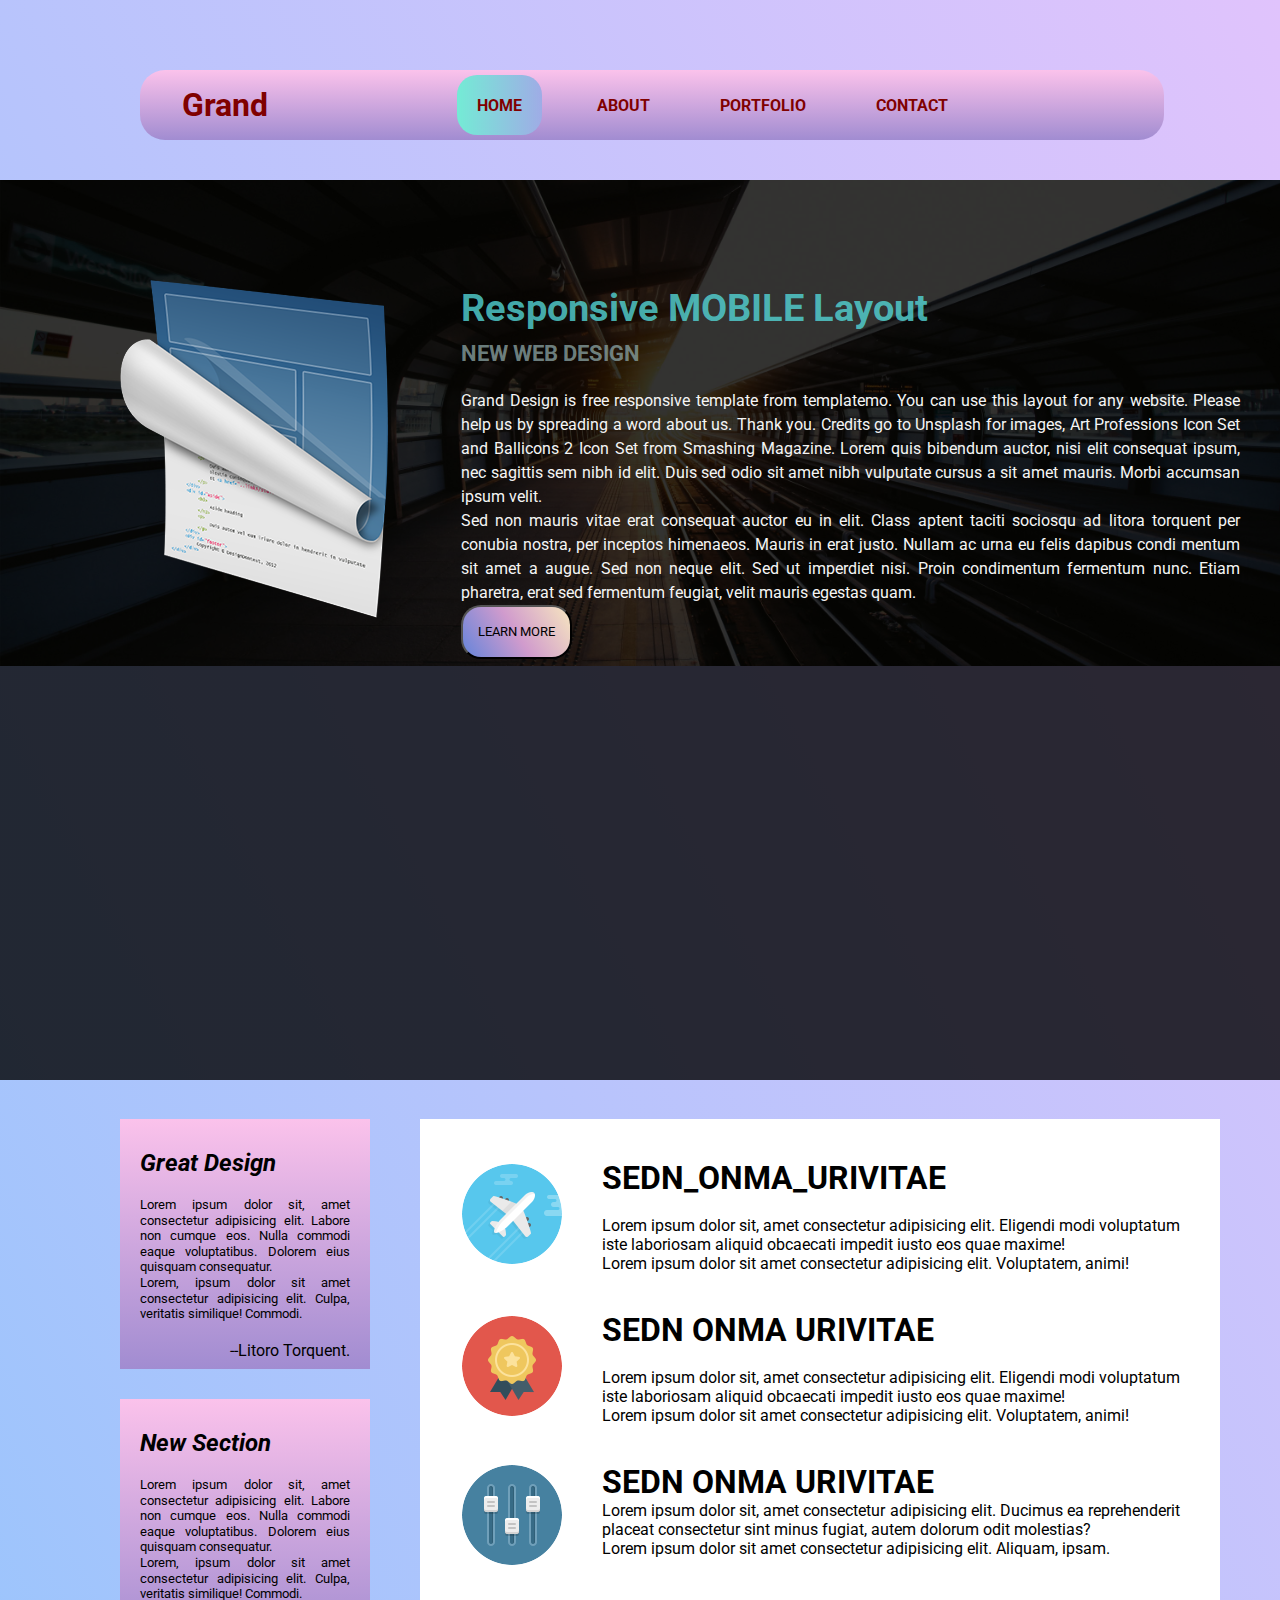
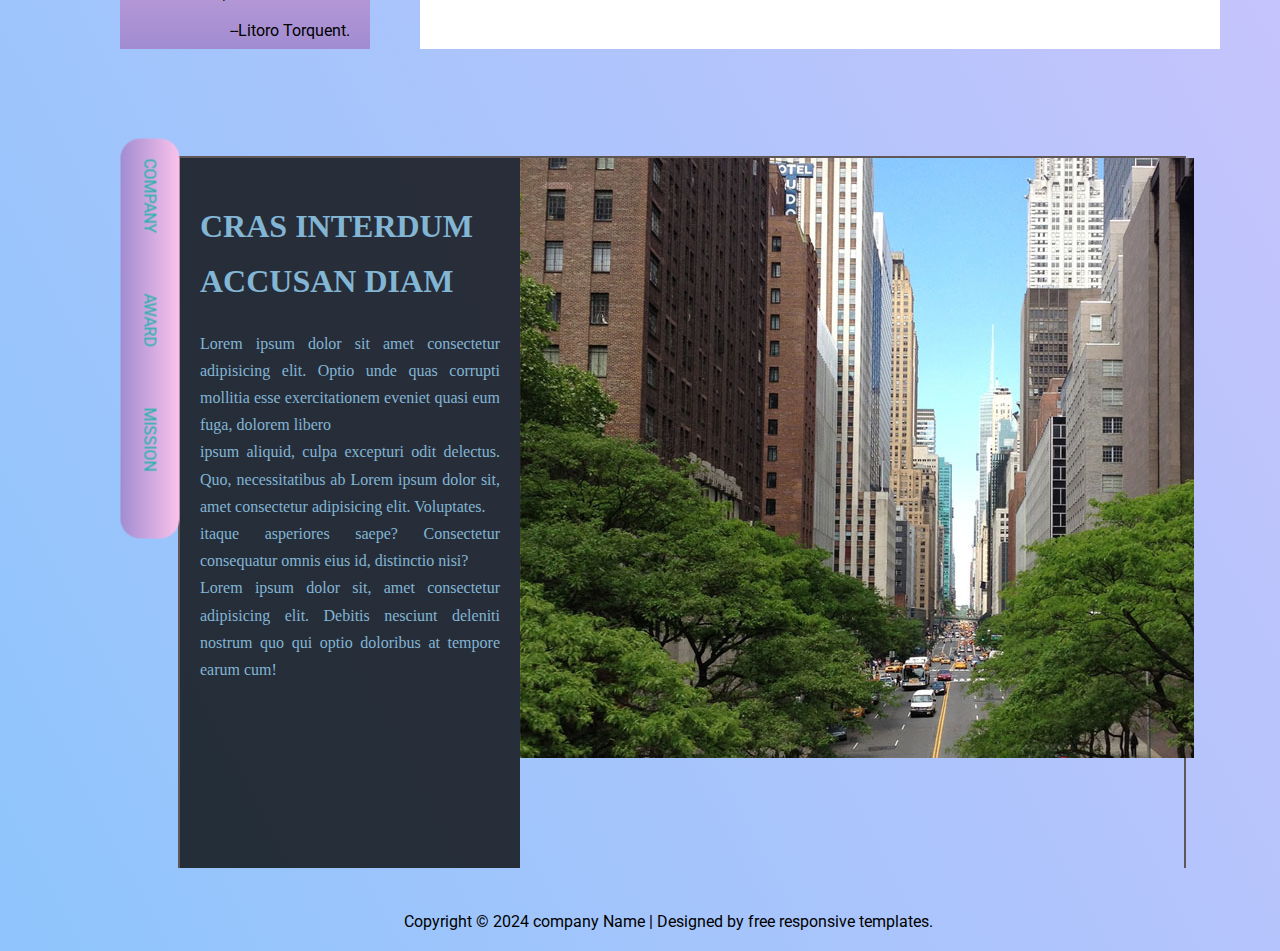
<file: index.html>
<!DOCTYPE html>
<html lang="en">

<head>
    <meta charset="UTF-8">
    <meta name="viewport" content="width=device-width, initial-scale=1.0">
    <link rel="preconnect" href="https://fonts.googleapis.com">
    <link rel="preconnect" href="https://fonts.gstatic.com" crossorigin>
    <link
        href="https://fonts.googleapis.com/css2?family=Kalnia+Glaze:wght@100..700&family=Open+Sans:ital,wght@0,300..800;1,300..800&family=Oswald:wght@200..700&family=Playwrite+HR+Lijeva:wght@100..400&family=Raleway:ital,wght@0,100..900;1,100..900&family=Roboto:ital,wght@0,100;0,300;0,400;0,500;0,700;0,900;1,100;1,300;1,400;1,500;1,700;1,900&display=swap"
        rel="stylesheet">
    <link rel="stylesheet" href="./style.css">
    <title>Grand template</title>
</head>

<body>
    <main class="container">
        <header class="header">
            <nav class="navigation">
                <h1>Grand</h1>
                <div class="bg high"><a href="./index.html">HOME</a></div>
                <div class="bg"><a href="./about.html">ABOUT</a></div>
                <div class="bg"><a href="./portfolio.html">PORTFOLIO</a></div>
                <div class="bg"><a href="./contact.html">CONTACT</a></div>
                </ul>
            </nav>
        </header>
        <section class="bgimg">
            <div class="paper">
                <img src="./templatemo_homeicon.png" alt="" class="img">
                <article class="text">
                    <h1>Responsive MOBILE Layout</h1>
                    <h2>NEW WEB DESIGN</h2>
                    <br>
                    <p>Grand Design is free responsive template from templatemo. You can use this layout for any
                        website.
                        Please help us by spreading a word about us. Thank you. Credits go to Unsplash for images,
                        Art
                        Professions Icon Set and Ballicons 2 Icon Set from Smashing Magazine. Lorem quis bibendum
                        auctor,
                        nisi elit consequat ipsum, nec sagittis sem nibh id elit. Duis sed odio sit amet nibh
                        vulputate
                        cursus a sit amet mauris. Morbi accumsan ipsum velit.<br>
                        Sed non mauris vitae erat consequat auctor eu in elit. Class aptent taciti sociosqu ad
                        litora
                        torquent
                        per conubia nostra, per inceptos himenaeos. Mauris in erat justo. Nullam ac urna eu felis
                        dapibus condi
                        mentum sit amet a augue. Sed non neque elit. Sed ut imperdiet nisi. Proin condimentum
                        fermentum
                        nunc.
                        Etiam pharetra, erat sed fermentum feugiat, velit mauris egestas quam.</p>
                    <button>LEARN MORE</button>
                </article>
                <br>
            </div><br>
        </section>
        <div class="middle">
            <div class="leftside">
                <div class="box1">
                    <div class="text1">
                        <h2><i>Great Design</i></h2>
                        <br>
                        <p>Lorem ipsum dolor sit, amet consectetur adipisicing elit. Labore non cumque eos. Nulla
                            commodi eaque voluptatibus. Dolorem eius quisquam consequatur.<br>
                            Lorem, ipsum dolor sit amet consectetur adipisicing elit. Culpa, veritatis similique!
                            Commodi.
                        </p><br>
                        <span>--Litoro Torquent.</span>
                    </div>
                </div>
                <div class="box2">
                    <div class="text1">
                        <h2><i>New Section</i></h2>
                        <br>
                        <p>Lorem ipsum dolor sit, amet consectetur adipisicing elit. Labore non cumque eos.
                            Nulla
                            commodi eaque voluptatibus. Dolorem eius quisquam consequatur.<br>
                            Lorem, ipsum dolor sit amet consectetur adipisicing elit. Culpa, veritatis
                            similique!
                            Commodi.
                        </p><br>
                        <span>--Litoro Torquent.</span>
                    </div>
                </div>
            </div>
            <div class="box3">
                <table border="0" cellpadding="40px">
                    <tr class="tr">
                        <td class="row1"><img src="./templatemo_homeicon1.png" class="aero"></td>
                        <td class="textt">
                            <h1>SEDN_ONMA_URIVITAE</h1><br>
                            <P>Lorem ipsum dolor sit, amet consectetur adipisicing elit. Eligendi modi voluptatum
                                iste laboriosam aliquid obcaecati impedit iusto eos quae maxime!<br>Lorem ipsum
                                dolor sit amet consectetur adipisicing elit. Voluptatem, animi!</P>
                        </td>
                    </tr>
                    <tr class="tr">
                        <td class="row2"><img src="./templatemo_homeicon2.png" alt=""></td>
                        <td class="textt">
                            <h1>SEDN ONMA URIVITAE</h1><br>
                            <P>Lorem ipsum dolor sit, amet consectetur adipisicing elit. Eligendi modi voluptatum
                                iste laboriosam aliquid obcaecati impedit iusto eos quae maxime!<br>Lorem ipsum
                                dolor sit amet consectetur adipisicing elit. Voluptatem, animi!</P>
                        </td>
                    </tr>
                    <tr class="tr">
                        <td class="row3"><img src="./templatemo_homeicon3.png" alt=""></td>
                        <td class="textt">
                            <h1>SEDN ONMA URIVITAE</h1>
                            <p> Lorem ipsum dolor sit, amet consectetur adipisicing elit.
                                Ducimus ea reprehenderit placeat consectetur sint minus fugiat, autem dolorum odit
                                molestias?<br>Lorem ipsum dolor sit amet consectetur adipisicing elit. Aliquam,
                                ipsam.</p>
                        </td>
                    </tr>
                </table>
            </div>
        </div>
        <footer class="footer">
            <div class="navfoot">
                <li class="footnav"><a href="./company.html" target="frame">COMPANY</a></li>
                <li class="footnav"><a href="./award.html" target="frame">AWARD</a></li>
                <li class="footnav"><a href="./mission.html" target="frame">MISSION</a></li>
            </div>
            <iframe src="./company.html" frameborder="0" scrolling="no" name="frame"></iframe><br>
        </footer>
        <div class="last">
            <div class="textl">
                Copyright &#169 2024 company Name | Designed by free responsive templates.
            </div>
        </div>
    </main>
</body>

</html>
</file>
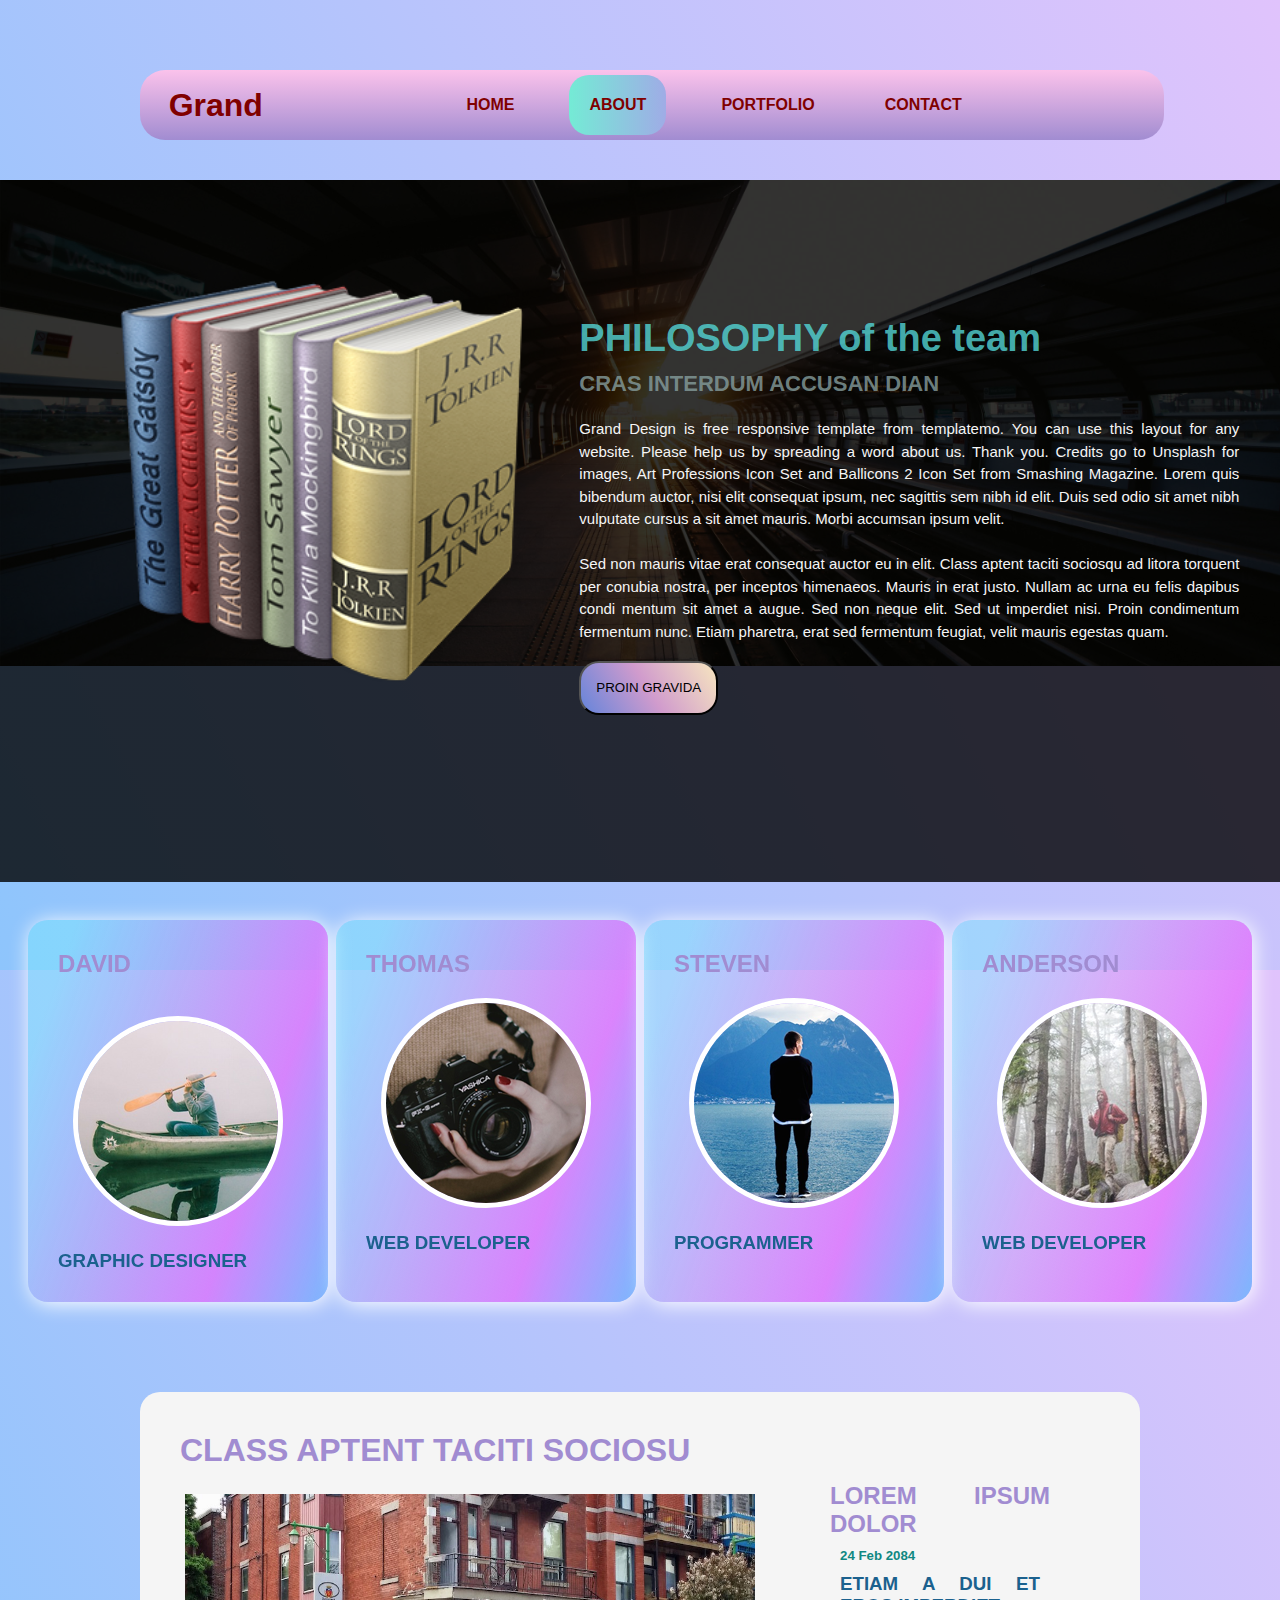
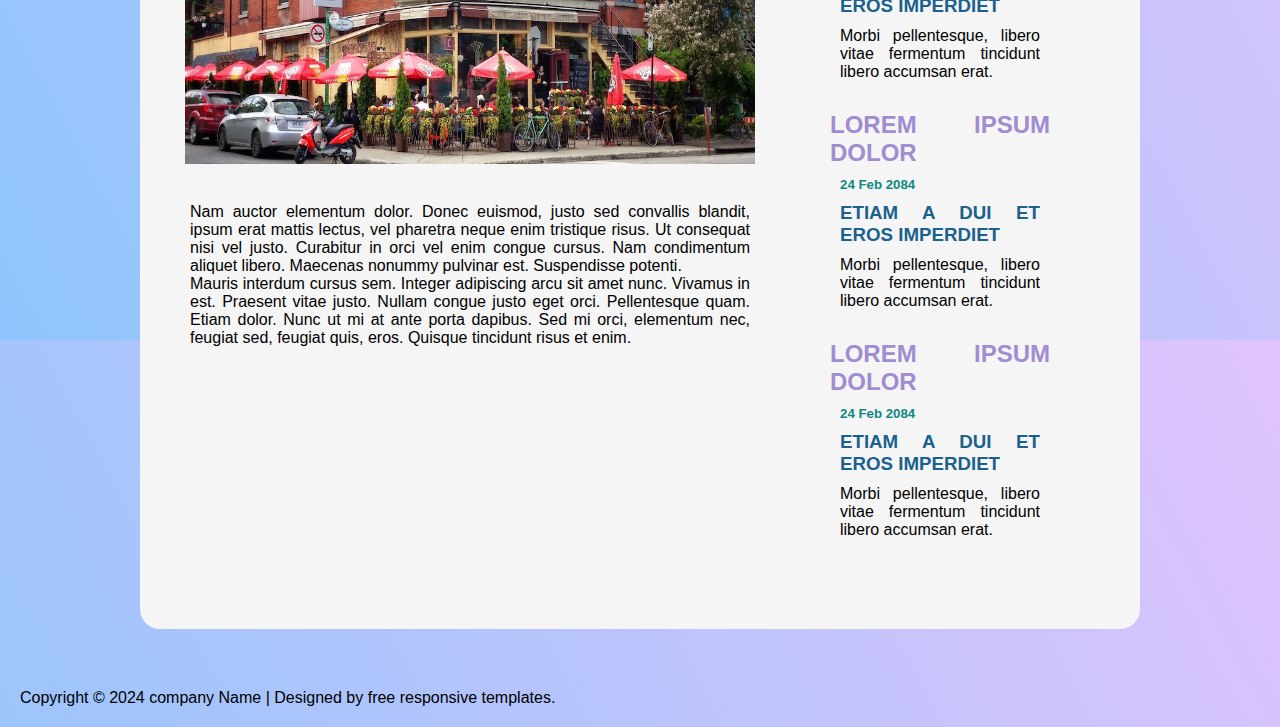
<file: about.html>
<!DOCTYPE html>
<html lang="en">

<head>
    <meta charset="UTF-8">
    <meta name="viewport" content="width=device-width, initial-scale=1.0">
    <link rel="stylesheet" href="./about.css">
    <title>Document</title>
</head>

<body>
    <header class="header">
        <nav class="navigation">
            <h1>Grand</h1>
            <div class="bg"><a href="./index.html">HOME</a></div>
            <div class="bg high"><a href="./about.html">ABOUT</a></div>
            <div class="bg"><a href="./portfolio.html">PORTFOLIO</a></div>
            <div class="bg"><a href="./contact.html">CONTACT</a></div>
            </ul>
        </nav>
    </header>
    <section class="bgimg">
        <div class="paper">
            <img src="./templatemo_abouticon.png" alt="">
            <div class="text">
                <h1>PHILOSOPHY of the team</h1>
                <h2>CRAS INTERDUM ACCUSAN DIAN</h2>
                <br>
                <p>Grand Design is free responsive template from templatemo. You can use this layout for any
                    website.
                    Please help us by spreading a word about us. Thank you. Credits go to Unsplash for images,
                    Art
                    Professions Icon Set and Ballicons 2 Icon Set from Smashing Magazine. Lorem quis bibendum
                    auctor,
                    nisi elit consequat ipsum, nec sagittis sem nibh id elit. Duis sed odio sit amet nibh
                    vulputate
                    cursus a sit amet mauris. Morbi accumsan ipsum velit.<br><br>
                    Sed non mauris vitae erat consequat auctor eu in elit. Class aptent taciti sociosqu ad
                    litora
                    torquent
                    per conubia nostra, per inceptos himenaeos. Mauris in erat justo. Nullam ac urna eu felis
                    dapibus condi
                    mentum sit amet a augue. Sed non neque elit. Sed ut imperdiet nisi. Proin condimentum
                    fermentum
                    nunc.
                    Etiam pharetra, erat sed fermentum feugiat, velit mauris egestas quam.</p><BR>
                <button>PROIN GRAVIDA</button>
            </div>
        </div><br>
        <div class="page2">
            <div class="block">
                <div class="boxa">
                    <h2>DAVID</h2><br>
                    <img src="./templatemo_about1.png" alt=""><br>
                    <h3>GRAPHIC DESIGNER</h3>
                </div>
                <div class="boxb">
                    <h2>THOMAS</h2>
                    <img src="./templatemo_about2.png" alt="">
                    <h3>WEB DEVELOPER</h3>
                </div>
                <div class="boxc">
                    <h2>STEVEN</h2>
                    <img src="./templatemo_about3.png" alt="">
                    <h3>PROGRAMMER</h3>
                </div>
                <div class="boxd">
                    <h2>ANDERSON</h2>
                    <img src="./templatemo_about4.png" alt="">
                    <h3>WEB DEVELOPER</h3>
                </div>
            </div>
            <div class="page3">
                <div class="left">
                    <h1>CLASS APTENT TACITI SOCIOSU</h1>
                    <img src="./templatemo_about5.jpg" alt="">
                    <p>Nam auctor elementum dolor. Donec euismod, justo sed convallis blandit, ipsum erat mattis lectus,
                        vel pharetra neque enim tristique risus. Ut consequat nisi vel justo. Curabitur in orci vel enim
                        congue cursus. Nam condimentum aliquet libero. Maecenas nonummy pulvinar est. Suspendisse
                        potenti.
                        <br>
                        Mauris interdum cursus sem. Integer adipiscing arcu sit amet nunc. Vivamus in est. Praesent
                        vitae justo. Nullam congue justo eget orci. Pellentesque quam. Etiam dolor. Nunc ut mi at ante
                        porta dapibus. Sed mi orci, elementum nec, feugiat sed, feugiat quis, eros. Quisque tincidunt
                        risus et enim.
                    </p>
                </div>
                <div class="right">
                    <div class="block2">
                        <h2>LOREM IPSUM DOLOR</h2>
                        <h5>24 Feb 2084</h5>
                        <h3>ETIAM A DUI ET EROS IMPERDIET</h3>
                        <p>Morbi pellentesque, libero vitae fermentum tincidunt libero accumsan erat.</p>
                    </div>
                    <div class="block2">
                        <h2>LOREM IPSUM DOLOR</h2>
                        <h5>24 Feb 2084</h5>
                        <h3>ETIAM A DUI ET EROS IMPERDIET</h3>
                        <p>Morbi pellentesque, libero vitae fermentum tincidunt libero accumsan erat.</p>
                    </div>
                    <div class="block2">
                        <h2>LOREM IPSUM DOLOR</h2>
                        <h5>24 Feb 2084</h5>
                        <h3>ETIAM A DUI ET EROS IMPERDIET</h3>
                        <p>Morbi pellentesque, libero vitae fermentum tincidunt libero accumsan erat.</p>
                    </div>
                </div>
            </div>
        </div>
        <div class="footer">
            <div class="textl">
                Copyright &#169 2024 company Name | Designed by free responsive templates.
            </div>
        </div>
    </section>

</body>

</html>
</file>
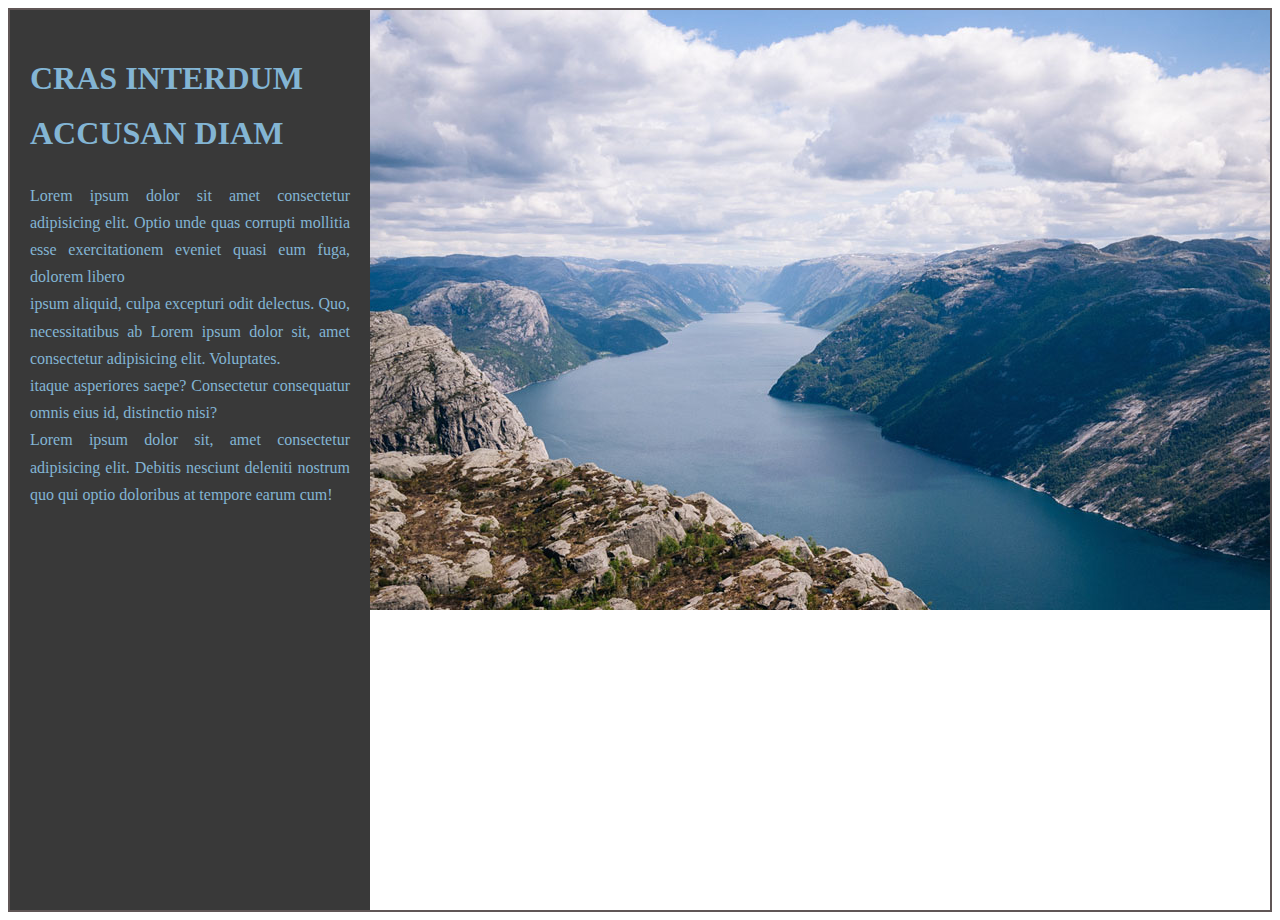
<file: award.html>
<!DOCTYPE html>
<html lang="en">

<head>
    <meta charset="UTF-8">
    <meta name="viewport" content="width=device-width, initial-scale=1.0">
    <title>Comapany</title>
    <style>
        .container {
            border: 2px solid rgb(96, 86, 86);
            display: flex;
            line-height: 1.7;
            height: 100vh;
            text-align: justify;
        }

        .textf {
            min-width: 300px;
            background-color: rgb(8, 7, 7, .8);
            padding: 20px;
            overflow:auto;
            color: #83b5d4;
        }
        img{
            min-height: 400px;
        }
    </style>
</head>

<body>
    <div class="container">
        <div class="textf">
            <h1>CRAS INTERDUM <br>ACCUSAN DIAM</h1>
            Lorem ipsum dolor sit amet consectetur adipisicing elit. Optio unde quas corrupti mollitia esse
            exercitationem eveniet quasi eum fuga, dolorem libero <br>ipsum aliquid, culpa excepturi odit delectus.
            Quo, necessitatibus ab Lorem ipsum dolor sit, amet consectetur adipisicing elit. Voluptates.<br> itaque
            asperiores saepe? Consectetur consequatur omnis eius id, distinctio nisi? <br> Lorem ipsum dolor sit,
            amet consectetur adipisicing elit. Debitis nesciunt deleniti nostrum quo qui optio doloribus at tempore
            earum cum!
        </div>
    <div class="image">
        <img src="./templatemo_award.jpg" alt="">
    </div>
    </div>
</body>

</html>
</file>
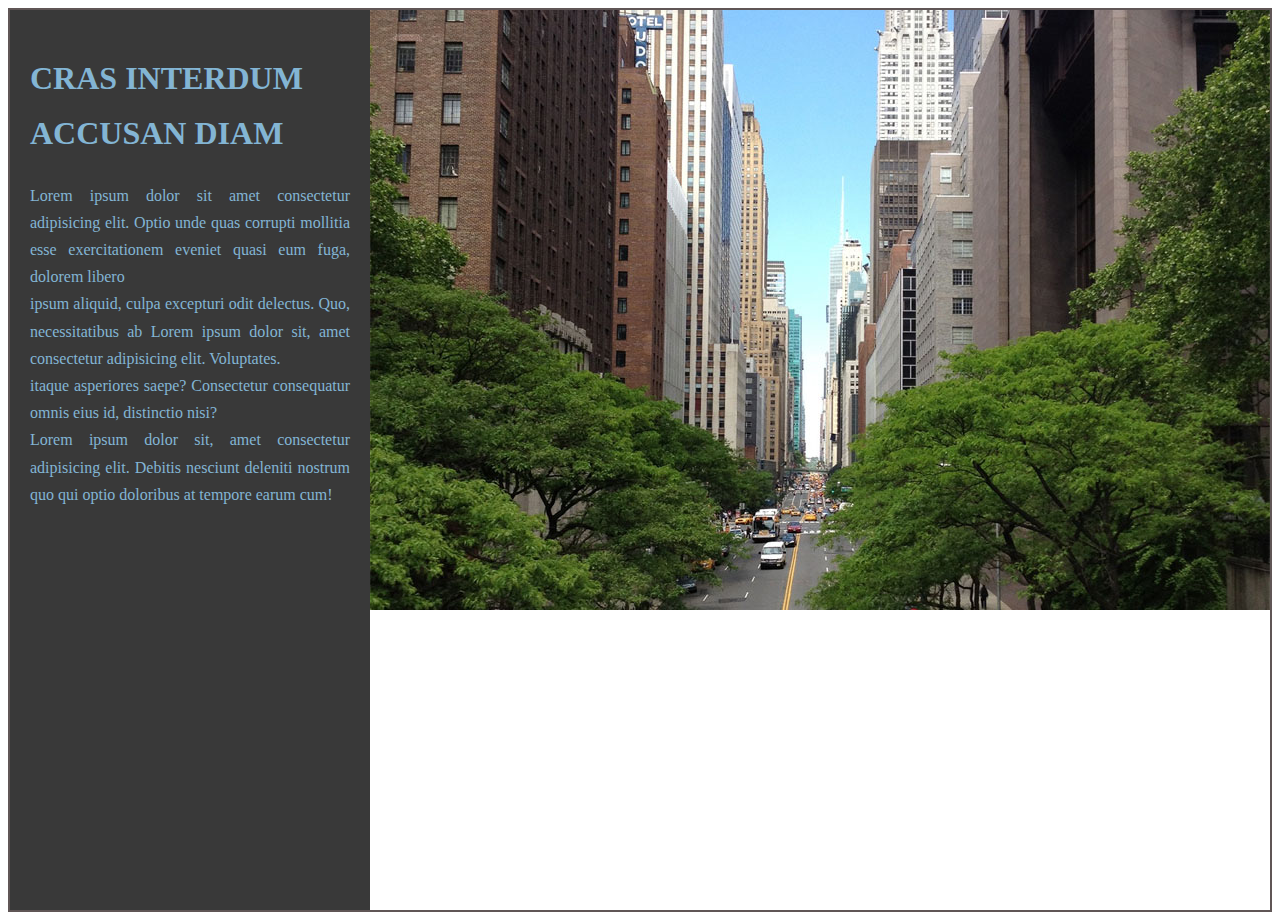
<file: company.html>
<!DOCTYPE html>
<html lang="en">

<head>
    <meta charset="UTF-8">
    <meta name="viewport" content="width=device-width, initial-scale=1.0">
    <title>Comapany</title>
    <style>
        .container {
            border: 2px solid rgb(96, 86, 86);
            display: flex;
            line-height: 1.7;
            height: 100vh;
            text-align: justify;
        }

        .textf {
            min-width: 300px;
            background-color: rgb(8, 7, 7, .8);
            padding: 20px;
            overflow:auto;
            color: #83b5d4;
        }
        img{
            min-height: 400px;
        }
    </style>
</head>

<body>
    <div class="container">
        <div class="textf">
            <h1>CRAS INTERDUM <br>ACCUSAN DIAM</h1>
            Lorem ipsum dolor sit amet consectetur adipisicing elit. Optio unde quas corrupti mollitia esse
            exercitationem eveniet quasi eum fuga, dolorem libero <br>ipsum aliquid, culpa excepturi odit delectus.
            Quo, necessitatibus ab Lorem ipsum dolor sit, amet consectetur adipisicing elit. Voluptates.<br> itaque
            asperiores saepe? Consectetur consequatur omnis eius id, distinctio nisi? <br> Lorem ipsum dolor sit,
            amet consectetur adipisicing elit. Debitis nesciunt deleniti nostrum quo qui optio doloribus at tempore
            earum cum!
        </div>
    <div class="image">
        <img src="./templatemo_company.jpg" alt="">
    </div>
    </div>
</body>

</html>
</file>
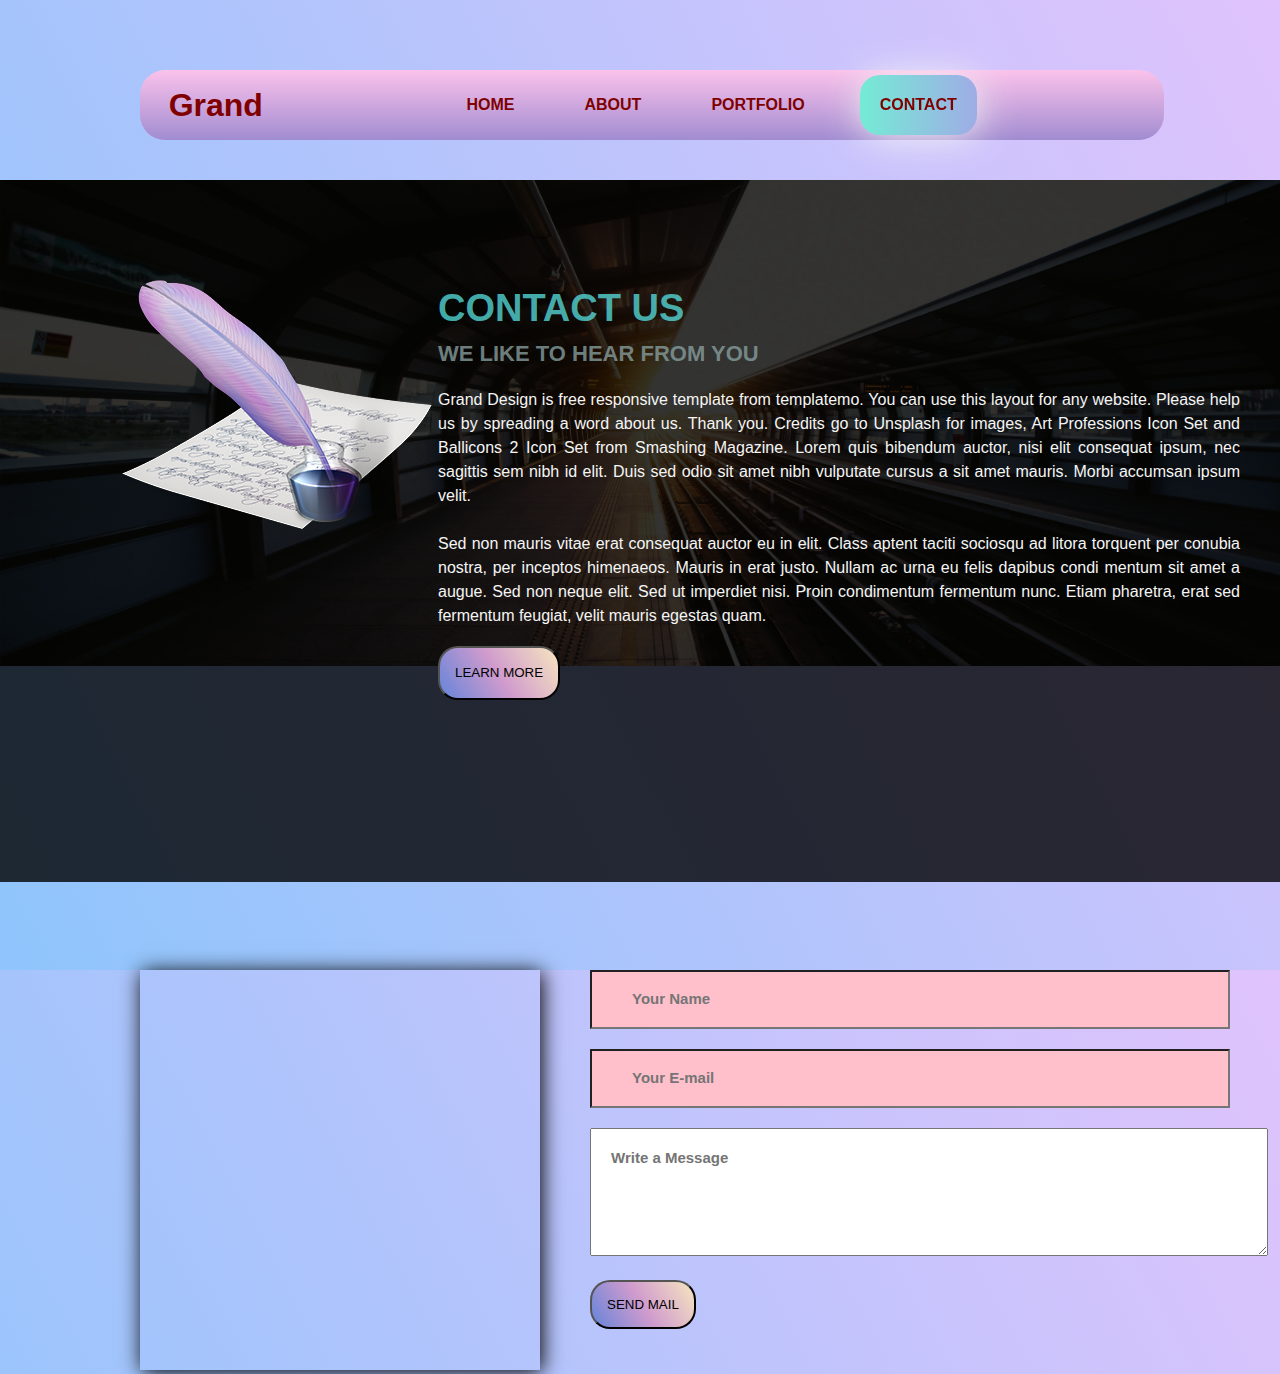
<file: contact.html>
<!DOCTYPE html>
<html lang="en">

<head>
    <meta charset="UTF-8">
    <meta name="viewport" content="width=device-width, initial-scale=1.0">
    <link rel="stylesheet" href="./contact.css">
    <title>Grand template</title>
</head>

<body>
    <main class="container">
        <header class="header">
            <nav class="navigation">
                <h1>Grand</h1>
                <div class="bg"><a href="./index.html">HOME</a></div>
                <div class="bg"><a href="./about.html">ABOUT</a></div>
                <div class="bg"><a href="./portfolio.html">PORTFOLIO</a></div>
                <div class="bg high"><a href="./contact.html">CONTACT</a></div>
                </ul>
            </nav>
        </header>
        <section class="bgimg">
            <div class="paper">
                <img src="./templatemo_contacticon.png" alt="">
                <div class="text">
                    <h1>CONTACT US</h1>
                    <h2>WE LIKE TO HEAR FROM YOU</h2>
                    <br>
                    <p>Grand Design is free responsive template from templatemo. You can use this layout for any
                        website.
                        Please help us by spreading a word about us. Thank you. Credits go to Unsplash for images,
                        Art
                        Professions Icon Set and Ballicons 2 Icon Set from Smashing Magazine. Lorem quis bibendum
                        auctor,
                        nisi elit consequat ipsum, nec sagittis sem nibh id elit. Duis sed odio sit amet nibh
                        vulputate
                        cursus a sit amet mauris. Morbi accumsan ipsum velit.<br><br>
                        Sed non mauris vitae erat consequat auctor eu in elit. Class aptent taciti sociosqu ad
                        litora
                        torquent
                        per conubia nostra, per inceptos himenaeos. Mauris in erat justo. Nullam ac urna eu felis
                        dapibus condi
                        mentum sit amet a augue. Sed non neque elit. Sed ut imperdiet nisi. Proin condimentum
                        fermentum
                        nunc.
                        Etiam pharetra, erat sed fermentum feugiat, velit mauris egestas quam.</p><BR>
                    <button>LEARN MORE</button>
                </div>
            </div><br>
            <div class="middle">
                <div class="frame">
                    <iframe src="https://www.google.com/maps/embed?pb=!1m18!1m12!1m3!1d30443.906634312923!2d78.37001645714543!3d17.48418743882862!2m3!1f0!2f0!3f0!3m2!1i1024!2i768!4f13.1!3m3!1m2!1s0x3bcb91b5be1f29c3%3A0xf5af71d23e422328!2sKukatpally%20Housing%20Board%20Colony%2C%20Kukatpally%2C%20Hyderabad%2C%20Telangana!5e0!3m2!1sen!2sin!4v1723574049265!5m2!1sen!2sin" width="600" height="500" style="border:0;" frameborder="0"></iframe>
                </div>
                <div class="teaxtarea">
                    <input type="text" name="name" id="name" placeholder="Your Name"><br>
                    <input type="email" name="email" id="email" placeholder="Your E-mail"><br>
                    <textarea name="message" id="message" placeholder="Write a Message"></textarea><br>
                    <button>SEND MAIL</button>
                </div>
            </div>
        </section>
    </main>
</body>

</html>
</file>
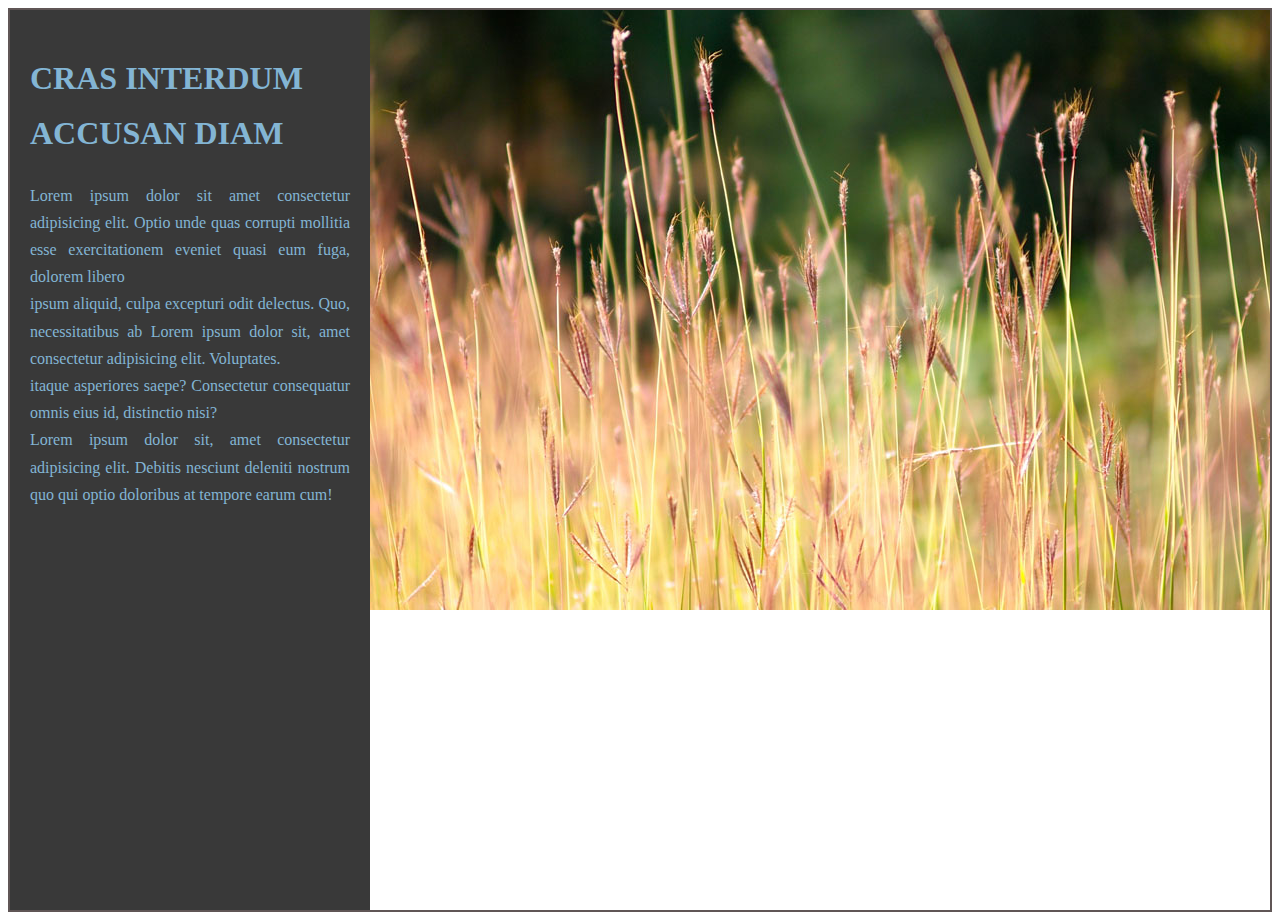
<file: mission.html>
<!DOCTYPE html>
<html lang="en">

<head>
    <meta charset="UTF-8">
    <meta name="viewport" content="width=device-width, initial-scale=1.0">
    <title>Comapany</title>
    <style>
        .container {
            border: 2px solid rgb(96, 86, 86);
            display: flex;
            line-height: 1.7;
            height: 100vh;
            text-align: justify;
        }

        .textf {
            min-width: 300px;
            background-color: rgb(8, 7, 7, .8);
            padding: 20px;
            overflow:auto;
            color: #83b5d4;
        }
        img{
            min-height: 400px;
        }
    </style>
</head>

<body>
    <div class="container">
        <div class="textf">
            <h1>CRAS INTERDUM <br>ACCUSAN DIAM</h1>
            Lorem ipsum dolor sit amet consectetur adipisicing elit. Optio unde quas corrupti mollitia esse
            exercitationem eveniet quasi eum fuga, dolorem libero <br>ipsum aliquid, culpa excepturi odit delectus.
            Quo, necessitatibus ab Lorem ipsum dolor sit, amet consectetur adipisicing elit. Voluptates.<br> itaque
            asperiores saepe? Consectetur consequatur omnis eius id, distinctio nisi? <br> Lorem ipsum dolor sit,
            amet consectetur adipisicing elit. Debitis nesciunt deleniti nostrum quo qui optio doloribus at tempore
            earum cum!
        </div>
    <div class="image">
        <img src="./templatemo_mission.jpg" alt="">
    </div>
    </div>
</body>

</html>
</file>
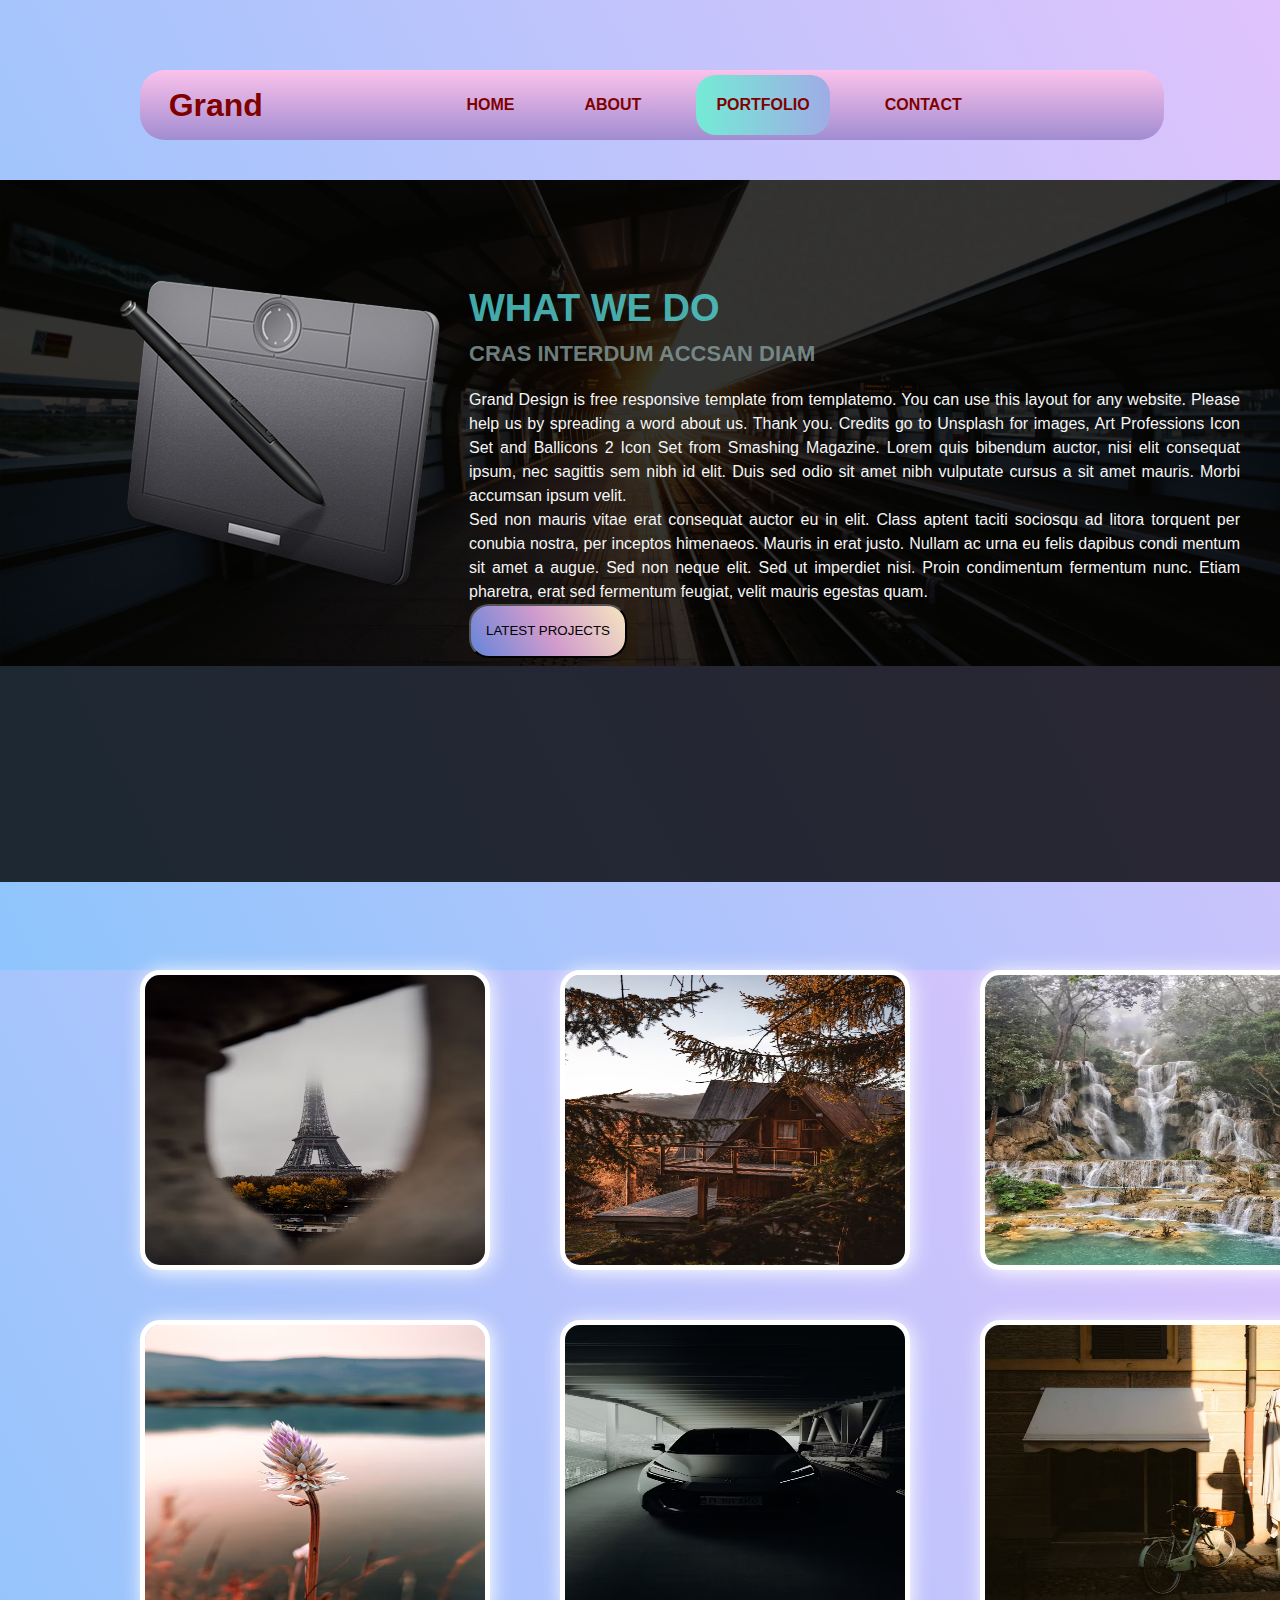
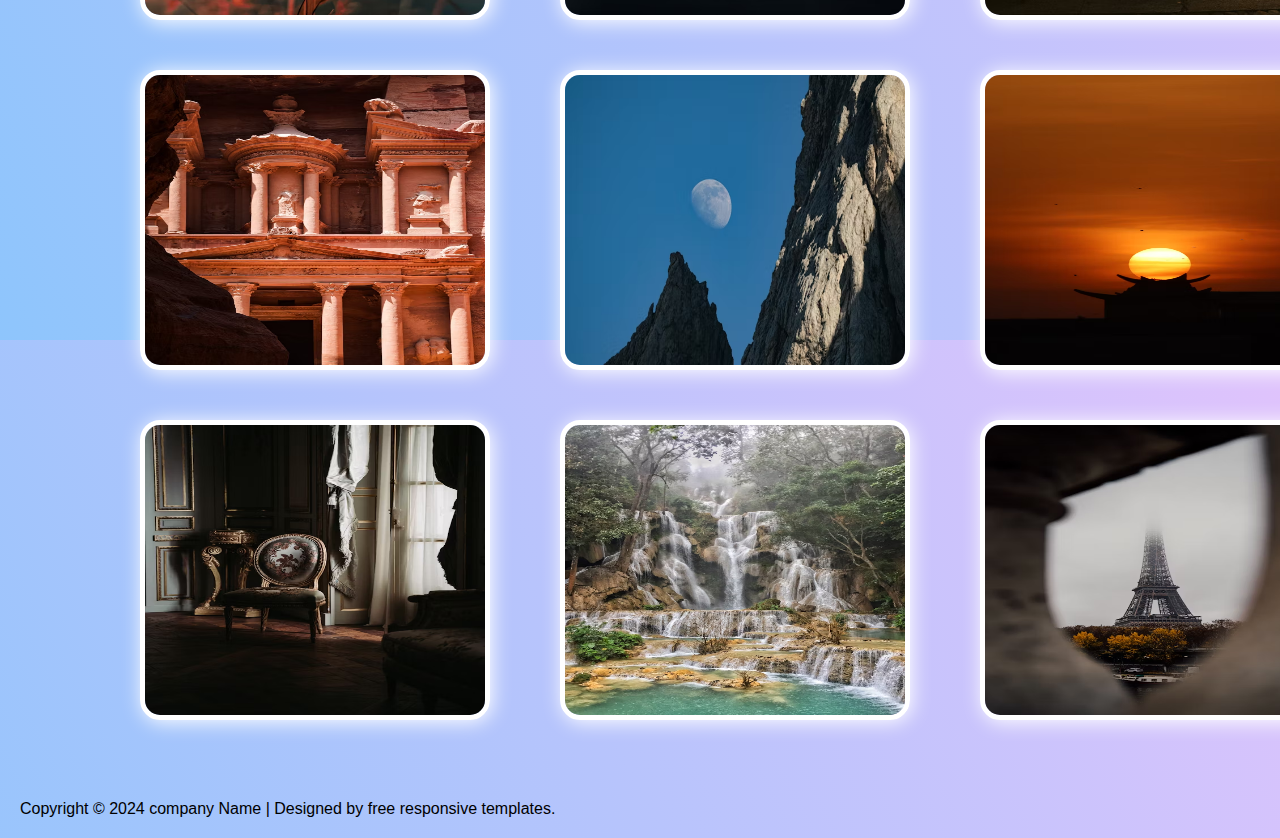
<file: portfolio.html>
<!DOCTYPE html>
<html lang="en">

<head>
    <meta charset="UTF-8">
    <meta name="viewport" content="width=device-width, initial-scale=1.0">
    <link rel="stylesheet" href="./portfolio.css">
    <title>Grand template</title>
</head>

<body>
    <main class="container">
        <header class="header">
            <nav class="navigation">
                <h1>Grand</h1>
                <div class="bg"><a href="./index.html">HOME</a></div>
                <div class="bg"><a href="./about.html">ABOUT</a></div>
                <div class="bg high"><a href="./portfolio.html">PORTFOLIO</a></div>
                <div class="bg"><a href="./contact.html">CONTACT</a></div>
                </ul>
            </nav>
        </header>
        <section class="bgimg">
            <div class="paper">
                <img src="./templatemo_portfolioicon.png" alt="">
                <div class="text">
                    <h1>WHAT WE DO</h1>
                    <h2>CRAS INTERDUM ACCSAN DIAM</h2>
                    <br>
                    <p>Grand Design is free responsive template from templatemo. You can use this layout for any
                        website.
                        Please help us by spreading a word about us. Thank you. Credits go to Unsplash for images,
                        Art
                        Professions Icon Set and Ballicons 2 Icon Set from Smashing Magazine. Lorem quis bibendum
                        auctor,
                        nisi elit consequat ipsum, nec sagittis sem nibh id elit. Duis sed odio sit amet nibh
                        vulputate
                        cursus a sit amet mauris. Morbi accumsan ipsum velit.<br>
                        Sed non mauris vitae erat consequat auctor eu in elit. Class aptent taciti sociosqu ad
                        litora
                        torquent
                        per conubia nostra, per inceptos himenaeos. Mauris in erat justo. Nullam ac urna eu felis
                        dapibus condi
                        mentum sit amet a augue. Sed non neque elit. Sed ut imperdiet nisi. Proin condimentum
                        fermentum
                        nunc.
                        Etiam pharetra, erat sed fermentum feugiat, velit mauris egestas quam.</p>
                    <button>LATEST PROJECTS</button>
                </div>
            </div>
       <br>
            <div class="middle">
                <div class="images">
                    <div class="pic">
                        <img src="./pic1.avif" alt="" class="pic1">
                        <img src="./pic2.avif" alt="" class="pic1">
                        <img src="./pic10.avif" alt="" class="pic1">
                        <img src="./pic3.avif" alt="" class="pic1">
                        <img src="./pic4.avif" alt="" class="pic1">
                        <img src="./pic5.avif" alt="" class="pic1">
                        <img src="./pic6.avif" alt="" class="pic1">
                        <img src="./pic7.avif" alt="" class="pic1">
                        <img src="./pic8.avif" alt="" class="pic1">
                        <img src="./pic9.avif" alt="" class="pic1">
                        <img src="./pic10.avif" alt="" class="pic1">
                        <img src="./pic1.avif" alt="" class="pic1">
                    </div>
                </div>
            </div>
            <div class="lastp">
                <div class="textp">
                    Copyright &#169 2024 company Name | Designed by free responsive templates.
                </div>
            </div>
        </section>
    </main>
</body>

</html>
</file>
<file: style.css>
* {
  padding: 0;
  margin: 0;
  box-sizing: border-box;
  font-family: "Roboto", sans-serif;
  text-align: justify;
}
body {
  background-color: #8ec5fc;
  background-image: linear-gradient(62deg, #8ec5fc 0%, #e0c3fc 100%);
}
.container {
  position: relative;
}
.navigation {
  margin: 70px 140px 40px 140px;
  position: sticky;
  top: 0px;
  align-items: center;
  background-image: linear-gradient(to top, #a18cd1 0%, #fbc2eb 100%);
  background-repeat: no-repeat;
}
.navigation {
  display: flex;
  border-radius: 25px;
  gap: 30px;
  width: 80%;
  justify-content: center;
  visibility:visible;
}
.high{
  background-color: #74ebd5;
  background-image: linear-gradient(90deg, #74ebd5 0%, #9face6 100%);
  border-radius: 20px;
  margin: 5px;
}
.navigation > div > a {
  color: maroon;
  text-decoration: none;
  font-weight: bold;
  padding: 20px;
}
.navigation > div {
  height: 60px;
  align-content: center;
}
.navigation > h1 {
  position: relative;
  left: -15%;
  color: maroon;
  font-size: clamp(1rem, 2rem, 3rem);
}
.navigation > h1:hover {
  transform: scale(1.4);
  border-radius: 25px;
  filter: drop-shadow(4px 4px 20px white);
  transition: all 0.5s;
}
.bg:hover {
  background-color: #74ebd5;
  background-image: linear-gradient(90deg, #74ebd5 0%, #9face6 100%);
  border-radius: 25px;
  margin: 5px;
  transition: all 0.5s;
  filter: drop-shadow(2px 2px 20px white);
}
.bgimg {
  background-image: url(./templatemo_topbg.jpg);
  background-size: contain;
  background-repeat: no-repeat;
  min-height: 100vh;
  min-width: 100vw;
}
.paper {
  display: flex;
  padding: 100px 40px 20px 120px;
  background-color: rgb(0, 0, 0, 0.8);
  min-width: 100vw;
  min-height:100vh ;
}
.paper > img {
  height: 70%;
}
.text > h1 {
  color: rgb(84, 216, 216, 0.8);
  font-size: 38px;
}
.text > h2 {
  color: rgba(135, 159, 159, 0.8);
  font-size: 22px;
}
.text > p {
  color: whitesmoke;
  display: block;
  min-width: 30em;
@media screen and (max-width:320px){
    .text > p {
      max-width: 30em;
    }
    
  }
}
.text > * {
  line-height: 1.5;
}
.text > button {
  padding: 15px;
  background-image: linear-gradient(
    58.2deg,
    rgba(40, 91, 212, 0.73) -3%,
    rgba(171, 53, 163, 0.45) 49.3%,
    rgba(255, 204, 112, 0.37) 97.7%
  );
  border-radius: 20px;
}
button:hover {
  scale: 1.15;
  box-shadow: 2px 2px 20px white;
}
.box1 {
  background-image: linear-gradient(to top, #a18cd1 0%, #fbc2eb 100%);
  grid-row: 1/2;
  grid-column: 1/2;
  height: 250px;
  width: 250px;
}
.leftside {
  width: 250px;
}
.text1 {
  line-height: 1.2;
}
:is(.box1, .box2) > .text1 {
  padding: 30px 20px 20px 20px;
}
:is(.box1, .box2) > .text1 > p {
  font-size: 13px;
}
:is(.box2, .box1) > .text1 > span {
  float: right;
}
.box2 {
  grid-row: 2/3;
  grid-column: 1/2;
  background-image: linear-gradient(to top, #a18cd1 0%, #fbc2eb 100%);
  margin-top: 30px;
  height: 250px;
  width: 250px;
}
.box2:hover {
  box-shadow: 2px 2px 20px rgb(255, 255, 255, 0.6),
    -2px 2px 20px rgb(255, 255, 255, 0.6);
  transform: scale(1.1);
  transition: all 0.5s;
}
.box1:hover {
  box-shadow: 2px 2px 20px rgb(255, 255, 255, 0.6),
    -2px 2px 20px rgb(255, 255, 255, 0.6);
  transform: scale(1.2);
  transition: all 0.5s;
}
.middle {
  display: grid;
  margin: 20px 20px 20px 120px;
  grid-template-columns: 300px 800px;
  grid-template-rows: 280px 250px;
}
.box3 {
  grid-column: 2/4;
  grid-row: 1/3;
  background-color: white;
  padding: 20px;
  width: 800px;
}
.row1,
.row2,
.row3 {
  height: 130px;
  padding: 20px;
  justify-items: center;
}
:is(.row1, .row3, .row2) > img {
  width: 100px;
}
.textt {
  padding: 18px;
  display: block;
  min-width: 600px;
}
tr:hover {
  background-color: rgb(238, 234, 234);
  box-shadow: 2px 2px 20px black;
}
  
iframe {
  width: 80vw;
  height: 80vh;
  margin: 20px 20px 20px 170px;
}
.navfoot {
  display: flex;
  width: 400px;
  list-style-type: none;
  gap: 20px;
  background-image: linear-gradient(to top, #a18cd1 0%, #fbc2eb 100%);
  transform: rotate(90deg);
  border-radius: 20px;
  position: relative;
  top: 240px;
  left: -50px;
}
.navfoot > li > a {
  text-decoration: none;
  display: block;
  padding: 20px;
  color: lightseagreen;
}
.footnav:hover {
  background-color: #85ffbd;
  background-image: linear-gradient(45deg, #85ffbd 0%, #fffb7d 100%);
  border-radius: 20px;
  box-shadow: inset 2px 2px 20px pink;
}
.last {
  /* text-align:center; */
  padding: 20px;
  margin:0% 5% 0% 30%;
}
@media screen and (max-width: 1024px) {
  .navigation{
    margin: 70px 20px 20px 100px;
  }
  .navigation>h1{
      position: relative;
      left: -8%;
    }
    .paper{
      padding: 25px 20px 10px 50px;
    }
    .bgimg{
      min-height:100vh;
    }
    .paper{
      height: 390px;
    }
    .text>p{
      width: 50em;
      height: 14em;
      font-size: 13px;
    }
    .box3{
      width: 600px;
      padding: 20px;
      margin
    }
    .middle{
      margin: 30px 30px 30px 30px ;
    }
    .textt>p{
      width: 25em;
    }
    .textt{
      width: 450px;
    }
    .footer{
      
    }
  }
@media screen and (max-width:320px) {
  .container{
    text-align: center;
  }
  .navigation{
   /* visibility: hidden; */
  }
  .paper{
    display: grid;
  }
  .paper>img{
    /* min-width:300px; */
    /* min-height: 300px; */
  }
  .middle{
    display: block;
  }
  .tr{
    display: grid;
  }
  .navfoot{
    transform: rotate(0deg);
    position: relative;
    top: 80px;
    left: 50px;
  }
  .footer{
    display: grid;
  }
}
</file>
<file: about.css>
* {
    padding: 0;
    margin: 0;
    box-sizing: border-box;
    text-align: justify;
    font-family: "Roboto", sans-serif;
  }
  
  body {
    background-color: #8ec5fc;
    background-image: linear-gradient(62deg, #8ec5fc 0%, #e0c3fc 100%);
    width: 100vw;
    height: 100vh;
  }
  .container {
    position: relative;
  }
  .navigation {
    margin: 70px 140px 40px 140px;
    /* display: flex; */
    position: sticky;
    top: 0px;
    align-items: center;
    background-image: linear-gradient(to top, #a18cd1 0%, #fbc2eb 100%);
    background-repeat: no-repeat;
  }
  .navigation {
    display: flex;
    border-radius: 25px;
    gap: 30px;
    width: 80%;
    justify-content: center;
  }
  .navigation > div > a {
    color: maroon;
    text-decoration: none;
    font-weight: bold;
    padding: 20px;
  }
  .navigation > div {
    height: 60px;
    align-content: center;
  }
  .navigation > h1 {
    position: relative;
    left: -15%;
    color: maroon;
    font-size: clamp(1rem, 2rem, 3rem);
  }
  .high{
    background-color: #74ebd5;
    background-image: linear-gradient(90deg, #74ebd5 0%, #9face6 100%);
    border-radius: 20px;
    margin: 5px;
  }
  .navigation > h1:hover {
    transform: scale(1.4);
    background-color: rgb(128, 128, 128, 0.2);
    border-radius: 25px;
    filter: drop-shadow(4px 4px 20px white);
    transition: all 0.5s;
    visibility: visible;
  }
  .bg:hover {
    background-color: #74ebd5;
    background-image: linear-gradient(90deg, #74ebd5 0%, #9face6 100%);
    border-radius: 25px;
    margin: 5px;
    transition: all 0.5s;
    filter: drop-shadow(2px 2px 20px white);
  }
  .bgimg {
    background-image: url(./templatemo_topbg.jpg);
    background-size: contain;
    background-repeat: no-repeat;
    min-width: 100vw;
    min-height: 78vh;
  }
  @media screen and (width >1024) {
    .navigation{
      margin: 100px 30px 30px 100px;
    }
  }
  .paper {
    display: flex;
    padding: 100px 40px 20px 120px;
    background-color: rgb(0, 0, 0, 0.8);
    width: 100vw;
    height: 78vh;
  }
  .paper > img {
    height: 70%;
  }
  .text > h1 {
    color: rgb(84, 216, 216, 0.8);
    font-size: 38px;
  }
  .text > h2 {
    color: rgba(135, 159, 159, 0.8);
    font-size: 22px;
  }
  .text > p {
    color: whitesmoke;
    display: block;
    min-width: 44em;
    font-size: 15px;
  }
  .text{
    padding: 30px;
  }
  .text > * {
    line-height: 1.5;
  }
  .text > button {
    padding: 15px;
    /* font-size: 20px; */
    border-radius: 20px;
    background-image: linear-gradient(
      58.2deg,
      rgba(40, 91, 212, 0.73) -3%,
      rgba(171, 53, 163, 0.45) 49.3%,
      rgba(255, 204, 112, 0.37) 97.7%
    );
  }
  button:hover {
    scale: 1.15;
    box-shadow: 2px 2px 20px white;
  }
  .block{
    display: flex;
    position: relative;
    justify-content: space-evenly;
    padding: 20px;
  }
  :is(.boxa, .boxb, .boxc, .boxd){
    min-height: 300px;
    min-width: 300px;
    padding: 20px;
    background-image: linear-gradient( 109.6deg,  rgba(112,246,255,0.33) 11.2%, rgba(221,108,241,0.26) 42%, rgba(229,106,253,0.71) 71.5%, rgba(123,183,253,1) 100.2% );
  }
  
  :is(.boxa, .boxb, .boxc, .boxd) >img{
    border: 5px solid white;
    border-radius:50%;
  }
  :is(.boxa, .boxb, .boxc, .boxd)> *{
    margin: 10px;
  }
  :is(.boxa, .boxb, .boxc, .boxd){
    box-shadow: 2px 2px 20px white;
    text-align: center;
    padding: 20px;
    border-radius: 20px;
  }
  .block:hover > :not(:hover){
    opacity: 0.2;
    transform: scale(.7);
  }
 
  .page3{
    margin: 70px 140px 40px 140px;
    display: flex;
    background-color: whitesmoke;
    padding: 30px;
    border-radius: 20px;
  }
  @media screen and (max-width:320px) {
    .page3{
      display:grid;
      grid-template-columns: repeat(1,1fr);
      grid-template-rows: repeat(4,1fr);
      /* flex-direction: row; */
    }
  }
  .left >h1{
    margin: 10px;
    color: #a18cd1;
  }
  .left >img{
    height: 300px;
    width: 600px;
  }
  .left >:is(h2,img,h3){
    padding: 15px;
  }
  .left>p{
    width: 600px;
    padding: 20px;
  }
.block2,.right{
  margin: 30px;
}
.block2 >:is(h3,h1,p,h5){
  margin: 10px;
}
h2{
  color: #a18cd1;
}
h5{
  color: rgb(16, 136, 130);
}
h3{
  color: rgb(27, 97, 142);
}
.footer{
  text-align: center;
  padding: 20px;
}
@media screen and (max-width: 1024px) {
  .navigation{
    margin: 70px 20px 20px 100px;
  }
  .navigation>h1{
      position: relative;
      left: -3%;
    }
    .paper{
      padding: 25px 20px 10px 50px;
    }
    .bgimg{
      min-height:100vh;
    }
    .paper{
      height: 390px;
      min-width: 100vw;
    }
    .text{
      padding: 20px 20px 0px 20px;
      height: 320px;
    }
    .text>p{
      width: 50em;
      height: 14em;
      font-size: 13px;
    }
    .block{
      display: grid;
      grid-template-columns: repeat(4,230px);
      gap: 20px;
      margin: 30px;
    }
    :is(.boxa, .boxb, .boxc, .boxd)>img{
      width: 150px;
    }
    :is(.boxa, .boxb, .boxc, .boxd){
      min-width: 210px;
    }
    .page3{
      margin: 30px 40px 20px 100px;
    }
    .left>img{
      width: 550px;
    }
    .left > p{
      width: 550px;
    }
    .right{
      margin: 10px;
    }
    .block2{
      margin: 10px;
    }
    .block2>h2{
      font-size: 20px;
    }
    .block2>h3{
      font-size: 16px;
    }
  }
@media screen and (width<320px) {
  .{
    display:block;
  }
}
</file>
<file: contact.css>
* {
    padding: 0;
    margin: 0;
    box-sizing: border-box;
    text-align: justify;
    font-family: "Roboto", sans-serif;
  }
  body {
    background-color: #8ec5fc;
    background-image: linear-gradient(62deg, #8ec5fc 0%, #e0c3fc 100%);
    width: 100vw;
    height: 100vh;
  }
  .container {
    position: relative;
  }
  .navigation {
    margin: 70px 140px 40px 140px;
    /* display: flex; */
    position: sticky;
    top: 0px;
    align-items: center;
    background-image: linear-gradient(to top, #a18cd1 0%, #fbc2eb 100%);
    background-repeat: no-repeat;
  }
  .navigation {
    display: flex;
    border-radius: 25px;
    gap: 30px;
    width: 80%;
    justify-content: center;
  }
  .navigation > div > a {
    color: maroon;
    text-decoration: none;
    font-weight: bold;
    padding: 20px;
  }
  .navigation > div {
    height: 60px;
    align-content: center;
  }
  .navigation > h1 {
    position: relative;
    left: -15%;
    color: maroon;
    font-size: clamp(1rem, 2rem, 3rem);
  }
  .navigation > h1:hover {
    transform: scale(1.4);
    /* background-color: rgb(128, 128, 128, 0.2); */
    border-radius: 25px;
    filter: drop-shadow(4px 4px 20px white);
    transition: all 0.5s;
    visibility: visible;
  }
  .high{
    background-color: #74ebd5;
    background-image: linear-gradient(90deg, #74ebd5 0%, #9face6 100%);
    border-radius: 20px;
    margin: 5px;
    filter: drop-shadow(2px 2px 20px whitesmoke);
  }
  .bg:hover {
    background-color: #74ebd5;
    background-image: linear-gradient(90deg, #74ebd5 0%, #9face6 100%);
    border-radius: 25px;
    margin: 5px;
    transition: all 0.5s;
    filter: drop-shadow(2px 2px 20px white);
  }
  .bgimg {
    background-image: url(./templatemo_topbg.jpg);
    background-size: contain;
    background-repeat: no-repeat;
    min-height: 100vh;
    min-width: 100%;
  }
  .paper {
    display: flex;
    padding: 100px 40px 20px 120px;
    background-color: rgb(0, 0, 0, 0.8);
    width: 100vw;
    min-height: 78vh;
  }
  .paper > img {
    height: 70%;
  }
  .text > h1 {
    color: rgb(84, 216, 216, 0.8);
    font-size: 38px;
  }
  .text > h2 {
    color: rgba(135, 159, 159, 0.8);
    font-size: 22px;
  }
  .text > p {
    color: whitesmoke;
    display: block;
    min-width: 44em;
  }
  .text > * {
    line-height: 1.5;
  }
  .text > button {
    padding: 15px;
    background-image: linear-gradient(
      58.2deg,
      rgba(40, 91, 212, 0.73) -3%,
      rgba(171, 53, 163, 0.45) 49.3%,
      rgba(255, 204, 112, 0.37) 97.7%
    );
    border-radius: 20px;
  }
  button:hover {
    scale: 1.15;
    box-shadow: 2px 2px 20px white;
  }
  .middle{
    margin: 70px 140px 40px 140px;
    display: flex;
    gap: 50px;
  }
  iframe{
    border: 5px solid black;
    box-shadow: 2px 2px 20px black;
    height: 400px;
    width: 400px;
    display: inline-block;
  }
  .textarea{
    background-color: whitesmoke;
  }
  textarea{
    height: 10vw;
    width: 53vw;
    margin-bottom: 20px;
  }
  input{
    background-color: pink;
    width: 50vw;
    padding: 20px;
    margin-bottom: 20px;
  }
  :is(input,textarea)::placeholder{
    font-size: 15px;
    font-weight:bold;
    padding: 20px;
  }
  button{
    padding: 15px;
    background-image: linear-gradient(
      58.2deg,
      rgba(40, 91, 212, 0.73) -3%,
      rgba(171, 53, 163, 0.45) 49.3%,
      rgba(255, 204, 112, 0.37) 97.7%
    );
    border-radius: 20px;
  }
  @media screen and (max-width: 1024px) {
    .navigation{
      margin: 70px 20px 20px 100px;
    }
    .navigation>h1{
        position: relative;
        left: -8%;
      }
      .paper{
        padding: 25px 20px 10px 50px;
      }
      .bgimg{
        min-height:100vh;
      }
      .paper{
        min-height:280px;
      }
      .text>p{
        width: 40em;
        height: 14em;
        font-size: 13px;
      }
      .middle{
        margin: 20px 30px 20px 50px;
      }
    }
</file>
<file: portfolio.css>
* {
    padding: 0;
    margin: 0;
    box-sizing: border-box;
    text-align: justify;
    font-family: "Roboto", sans-serif;
  }
  body {
    background-color: #8ec5fc;
    background-image: linear-gradient(62deg, #8ec5fc 0%, #e0c3fc 100%);
    width: 100vw;
    height: 100vh;
  }
  .container {
    position: relative;
  }
  .navigation {
    margin: 70px 140px 40px 140px;
    /* display: flex; */
    position: sticky;
    top: 0px;
    align-items: center;
    background-image: linear-gradient(to top, #a18cd1 0%, #fbc2eb 100%);
    background-repeat: no-repeat;
  }
  .navigation {
    display: flex;
    border-radius: 25px;
    gap: 30px;
    width: 80%;
    justify-content: center;
  }
  .navigation > div > a {
    color: maroon;
    text-decoration: none;
    font-weight: bold;
    padding: 20px;
  }
  .navigation > div {
    height: 60px;
    align-content: center;
  }
  .navigation > h1 {
    position: relative;
    left: -15%;
    color: maroon;
    font-size: clamp(1rem, 2rem, 3rem);
  }
  .high{
    background-color: #74ebd5;
    background-image: linear-gradient(90deg, #74ebd5 0%, #9face6 100%);
    border-radius: 20px;
    margin: 5px;
  }
  .navigation > h1:hover {
    transform: scale(1.4);
    /* background-color: rgb(128, 128, 128, 0.2); */
    border-radius: 25px;
    filter: drop-shadow(4px 4px 20px white);
    transition: all 0.5s;
    visibility: visible;
  }
  .bg:hover {
    background-color: #74ebd5;
    background-image: linear-gradient(90deg, #74ebd5 0%, #9face6 100%);
    border-radius: 25px;
    margin: 5px;
    transition: all 0.5s;
    filter: drop-shadow(2px 2px 20px white);
  }
  .bgimg {
    background-image: url(./templatemo_topbg.jpg);
    background-size: contain;
    background-repeat: no-repeat;
    min-height: 100%;
    min-width: 100%;
  }
  .paper {
    display: flex;
    padding: 100px 40px 20px 120px;
    background-color: rgb(0, 0, 0, 0.8);
    width: 100vw;
    min-height:78vh ;
  }
  .paper > img {
    height: 70%;
  }
  .text > h1 {
    color: rgb(84, 216, 216, 0.8);
    font-size: 38px;
  }
  .text > h2 {
    color: rgba(135, 159, 159, 0.8);
    font-size: 22px;
  }
  .text > p {
    color: whitesmoke;
    display: block;
    min-width:44em;
  }
  .text > * {
    line-height: 1.5;
  }
  .text > button {
    padding: 15px;
    background-image: linear-gradient(
      58.2deg,
      rgba(40, 91, 212, 0.73) -3%,
      rgba(171, 53, 163, 0.45) 49.3%,
      rgba(255, 204, 112, 0.37) 97.7%
    );
  }
  button{
    border-radius: 20px;
  }
  button:hover {
    scale: 1.15;
    box-shadow: 2px 2px 20px white;
  }
  .middle{
    margin: 70px 140px 40px 140px;
  }
  .pic{
    display: grid;
    grid-template-columns:360px 360px 360px;
    grid-template-rows:320px 320px 320px 320px;
    column-gap: 60px;
    row-gap: 30px;
    position: relative;
  }
  .pic>.pic1:active{
    transform: scale(2);
  }
  .pic>.pic1{
    border: 5px solid white;
    box-shadow: 2px 2px 20px white;
    border-radius: 20px;
    height: 300px;
    width: 350px;
  }
  .lastp{
    text-align: center;
    padding: 20px;
  }
  @media screen and (max-width: 1024px) {
    .navigation{
      margin: 70px 20px 20px 100px;
    }
    .navigation>h1{
        position: relative;
        left: -8%;
      }
      .paper{
        padding: 25px 20px 10px 50px;
        min-height: 130px;
      }
      .bgimg{
        height:100vh;
      }
      .text>p{
        width: 45em;
        height: 14em;
        font-size: 13px;
      }
      .middle{
        margin: 0px 30px 20px 40px;
      }
      .pic>.pic1{
        width: 200px;
        height: 200px;
       
      }
      .pic{
        margin: 40px 30px 20px 70px;
        column-gap: 10px ;
        row-gap: 10px;
        display: grid;
        grid-template-columns: repeat(3,280px);
        grid-template-rows: repeat(4,220px);

      }
    }
</file>
